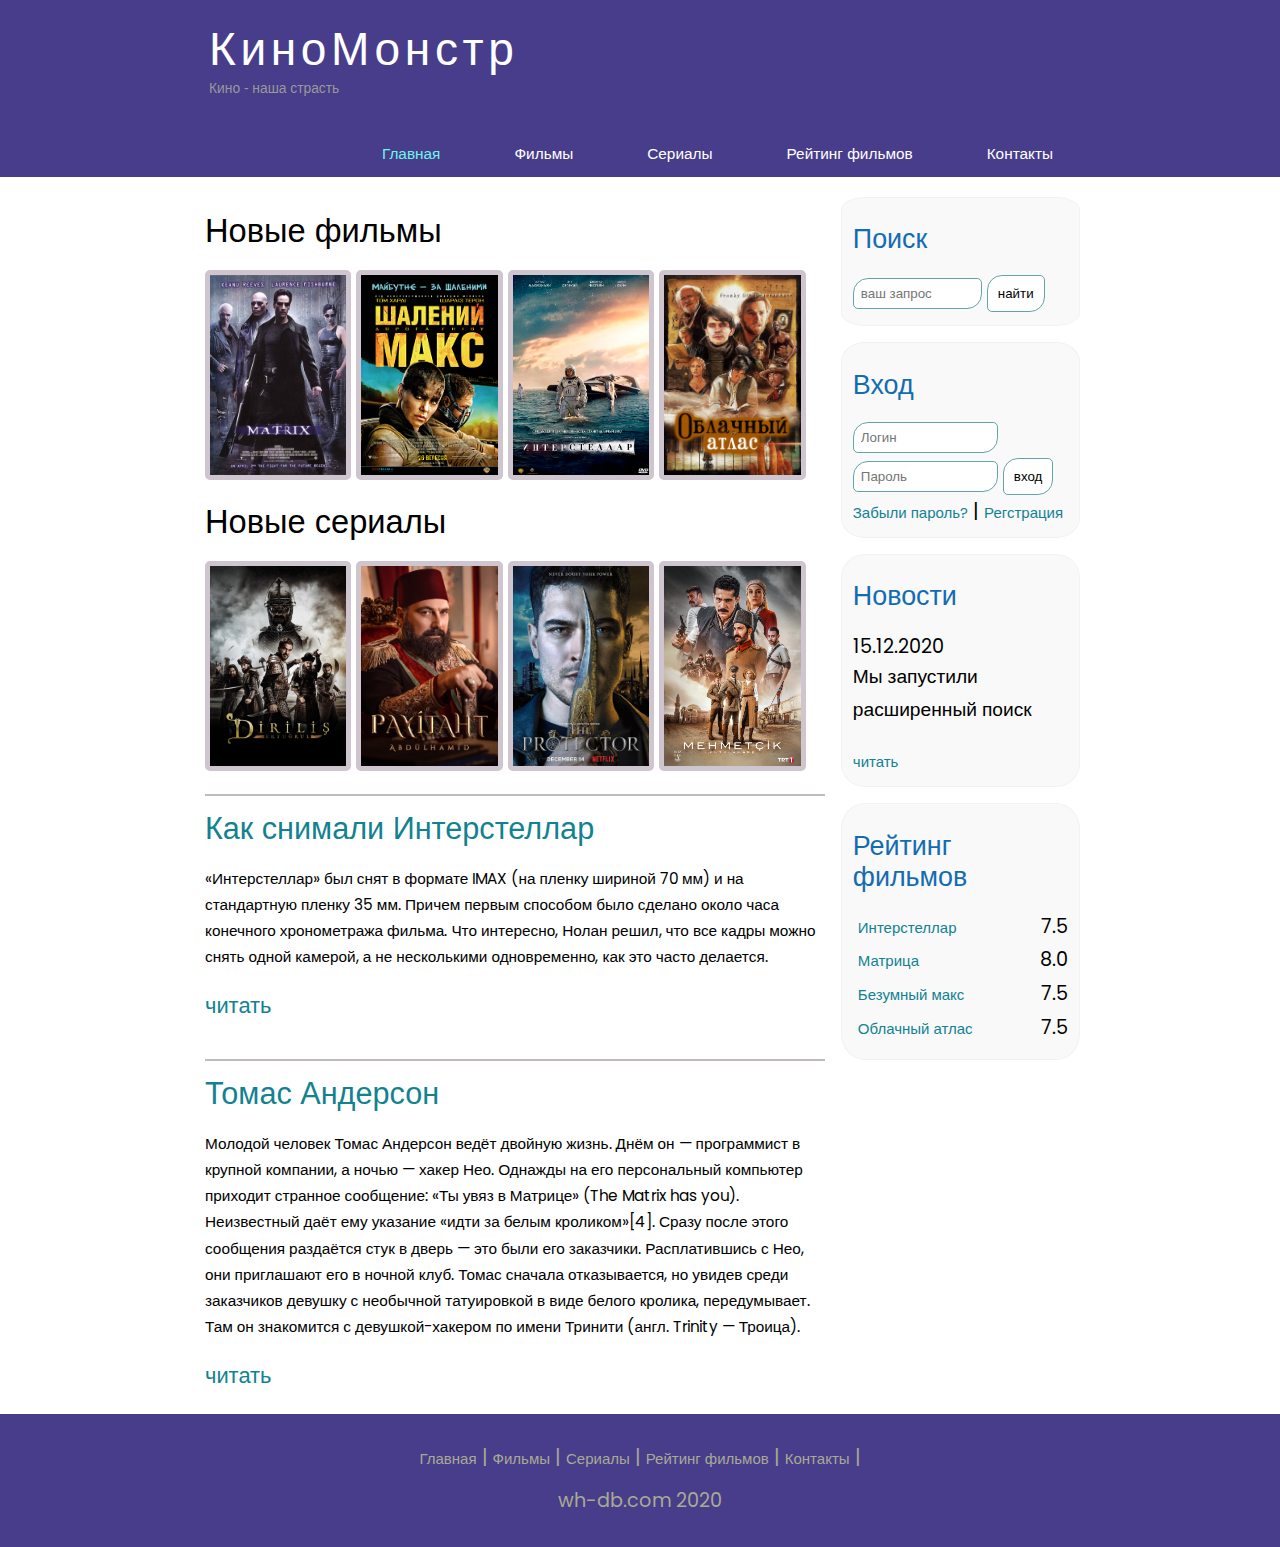
<file: assets2/index.html>
<!DOCTYPE html>
<html lang="ru">

<head>
    <meta charset="UTF-8">
    <meta name="viewport" content="width=device-width, initial-scale=1.0">
    <meta name="description" content="Кино монстр - это партал о кино">
    <title>Document</title>
    <meta name="keywords" content="фильмы, фильмы онлайн, hd" />
    <link rel="stylesheet" href="css/style.css" />

</head>

<body>
    <div class="main">
        <div class="header">
            <div class="logo">
                <div class="logo_text">
                    <h1><a href="/">КиноМонстр</a></h1>
                    <h2>Кино - наша страсть</h2>
                </div>
            </div>
            <div class="menubar">
                <div class="menubar">
                    <ul class="menu">
                        <li class="selected"><a href="#">Главная</a></li>
                        <li><a href="films.html">Фильмы</a></li>
                        <li><a href="#">Сериалы</a></li>
                        <li><a href="rating.html">Рейтинг фильмов</a></li>
                        <li><a href="contact.html">Контакты</a></li>
                    </ul>
                </div>
            </div>
        </div>
        <div class="site_content">
            <div class="sidebar_container">
                <div class="sidebar">
                    <h2>Поиск</h2>
                    <form action="#" method="POST" id="search_form">
                        <input type="search" name="search_field" placeholder="ваш запрос">
                        <input type="submit" class="btn" value="найти">
                    </form>
                </div>
                <div class="sidebar">
                    <h2>Вход</h2>
                    <form method="POST" action="#" id="login">
                        <input type="text" name="login_field" placeholder="Логин">
                        <input type="password" name="password_field" placeholder="Пароль">
                        <input type="submit" class="btn" value="вход">
                        <div class="lables_passreg_text">
                            <span><a href="#">Забыли пароль?</a></span> | <span> <a href="#">Регстрация</a></span>
                        </div>
                    </form>
                </div>
                <div class="sidebar">
                    <h2>Новости</h2>
                    <span>15.12.2020</span>
                    <p>Мы запустили расширенный поиск</p>
                    <a href="#">читать</a>
                </div>
                <div class="sidebar">
                    <h2>Рейтинг фильмов</h2>
                    <ul>
                        <li><a href="#">Интерстеллар</a><span class="rating_sidebar"> 7.5</span> </li>
                        <li><a href="#">Матрица </a><span class="rating_sidebar">8.0 </span> </li>
                        <li><a href="#">Безумный макс</a><span class="rating_sidebar">7.5 </span> </li>
                        <li><a href="#">Облачный атлас</a><span class="rating_sidebar">7.5 </span> </li>

                    </ul>
                </div>
            </div>
            <div class="content">
                <h1>Новые фильмы</h1>
                <div class="films_block">
                    <a href="#"> <img src="image/Matrix-DVD.jpg" alt=""></a>
                    <a href="#"> <img src="image/bezumnyimaks_3566518.jpg" alt=""></a>
                    <a href="show.html"> <img src="image/Interstellar_2014.jpg" alt=""></a>
                    <a href="#"> <img src="image/облачный-атлас-фрэнки-бо.jpg" alt=""></a>
                </div>
                <h1>Новые сериалы</h1>
                <div class="films_block">
                    <a href="#"> <img src="image/Ertugrul.jpg" alt=""></a>
                    <a href="#"> <img src="image/abdulhamid.jpg" alt=""></a>
                    <a href="#"> <img src="image/hakan.jpg" alt=""></a>
                    <a href="#"> <img src="image/mehmetcik.jpg" alt=""></a>
                </div>
                <div class="posts">
                    <hr>
                    <h2><a href="#">Как снимали Интерстеллар</a></h2>
                    <div class="posts_content">
                        <p>
                            «Интерстеллар» был снят в формате IMAX (на пленку шириной 70 мм) и на стандартную пленку 35
                            мм. Причем первым способом было сделано около часа конечного хронометража фильма. Что
                            интересно, Нолан решил, что все кадры можно снять одной камерой, а не несколькими
                            одновременно, как это часто делается.
                        </p>
                    </div>
                    <p> <a href="#">читать</a></p>
                </div>
                <div class="posts">
                    <hr>
                    <h2> <a href="#">Томас Андерсон</a></h2>
                    <div class="posts_content">
                        <p>
                            Молодой человек Томас Андерсон ведёт двойную жизнь. Днём он — программист в крупной
                            компании, а ночью — хакер Нео. Однажды на его персональный компьютер приходит странное
                            сообщение: «Ты увяз в Матрице» (The Matrix has you). Неизвестный даёт ему указание «идти за
                            белым кроликом»[4].

                            Сразу после этого сообщения раздаётся стук в дверь — это были его заказчики. Расплатившись с
                            Нео, они приглашают его в ночной клуб. Томас сначала отказывается, но увидев среди
                            заказчиков девушку с необычной татуировкой в виде белого кролика, передумывает. Там он
                            знакомится с девушкой-хакером по имени Тринити (англ. Trinity — Троица).
                        </p>
                    </div>
                    <p> <a href="#">читать</a></p>
                </div>
            </div>

        </div>
        <footer>
            <p>
                <a href="#">Главная</a> |
                <a href="#">Фильмы</a> |
                <a href="#">Сериалы</a> |
                <a href="#">Рейтинг фильмов</a> |
                <a href="#">Контакты</a> |
            </p>
            <p>wh-db.com 2020</p>
        </footer>
    </div>
</body>

</html>
</file>
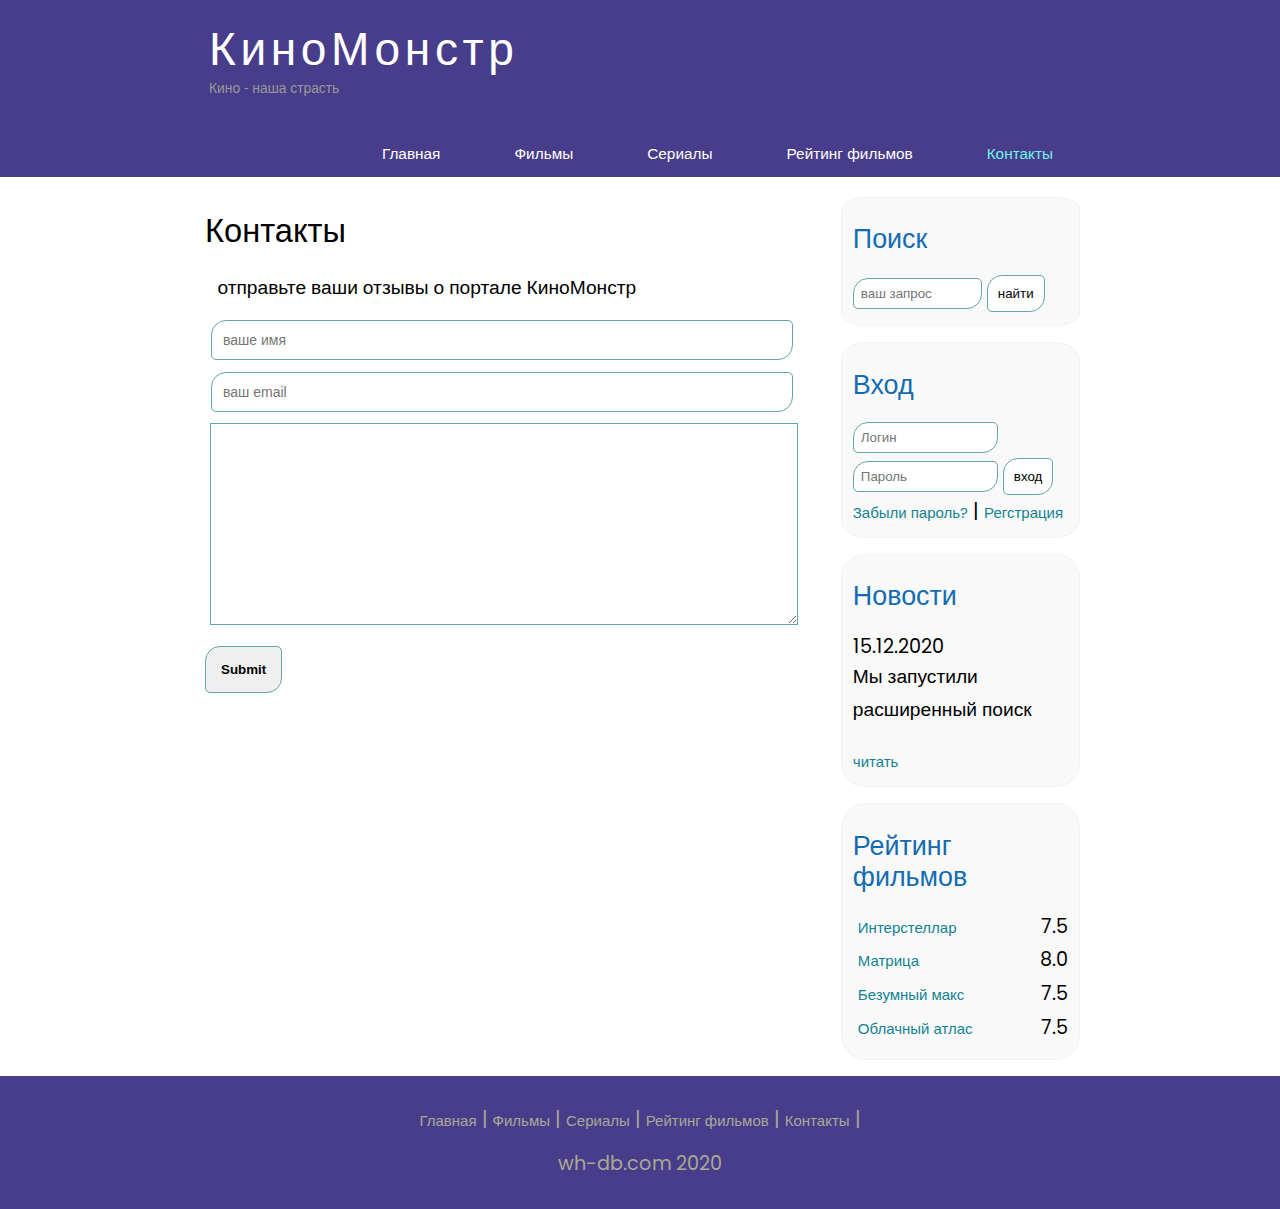
<file: assets2/contact.html>
<!DOCTYPE html>
<html lang="ru">

<head>
    <meta charset="UTF-8">
    <meta name="viewport" content="width=device-width, initial-scale=1.0">
    <meta name="description" content="Кино монстр - это партал о кино">
    <title>Contact</title>
    <meta name="keywords" content="фильмы, фильмы онлайн, hd" />
    <link rel="stylesheet" href="css/style.css" />

</head>

<body>
    <div class="main">
        <div class="header">
            <div class="logo">
                <div class="logo_text">
                    <h1><a href="/">КиноМонстр</a></h1>
                    <h2>Кино - наша страсть</h2>
                </div>
            </div>
            <div class="menubar">
                <div class="menubar">
                    <ul class="menu">
                        <li><a href="index.html">Главная</a></li>
                        <li><a href="films.html">Фильмы</a></li>
                        <li><a href="#">Сериалы</a></li>
                        <li><a href="rating.html">Рейтинг фильмов</a></li>
                        <li class="selected"><a href="#">Контакты</a></li>
                    </ul>
                </div>
            </div>
        </div>
        <div class="site_content">
            <div class="sidebar_container">
                <div class="sidebar">
                    <h2>Поиск</h2>
                    <form action="#" method="POST" id="search_form">
                        <input type="search" name="search_field" placeholder="ваш запрос">
                        <input type="submit" class="btn" value="найти">
                    </form>
                </div>
                <div class="sidebar">
                    <h2>Вход</h2>
                    <form method="POST" action="#" id="login">
                        <input type="text" name="login_field" placeholder="Логин">
                        <input type="password" name="password_field" placeholder="Пароль">
                        <input type="submit" class="btn" value="вход">
                        <div class="lables_passreg_text">
                            <span><a href="#">Забыли пароль?</a></span> | <span> <a href="#">Регстрация</a></span>
                        </div>
                    </form>
                </div>
                <div class="sidebar">
                    <h2>Новости</h2>
                    <span>15.12.2020</span>
                    <p>Мы запустили расширенный поиск</p>
                    <a href="#">читать</a>
                </div>
                <div class="sidebar">
                    <h2>Рейтинг фильмов</h2>
                    <ul>
                        <li><a href="#">Интерстеллар</a><span class="rating_sidebar"> 7.5</span> </li>
                        <li><a href="#">Матрица </a><span class="rating_sidebar">8.0 </span> </li>
                        <li><a href="#">Безумный макс</a><span class="rating_sidebar">7.5 </span> </li>
                        <li><a href="#">Облачный атлас</a><span class="rating_sidebar">7.5 </span> </li>

                    </ul>
                </div>
            </div>
            <div class="content">
                <div class="contact">
                    <h1>Контакты</h1>
                    <div class="contact_text">
                        отправьте ваши отзывы о портале КиноМонстр
                    </div>
                    <form method="POST" action="#">
                        <input type="text" placeholder="ваше имя">
                        <input type="email" placeholder="ваш email">
                        <textarea name="review_text"></textarea>
                        <input type="submit">
                    </form>
                </div>

            </div>
        </div>
        <footer>
            <p>
                <a href="#">Главная</a> |
                <a href="#">Фильмы</a> |
                <a href="#">Сериалы</a> |
                <a href="#">Рейтинг фильмов</a> |
                <a href="#">Контакты</a> |
            </p>
            <p>wh-db.com 2020</p>
        </footer>
    </div>
</body>

</html>
</file>
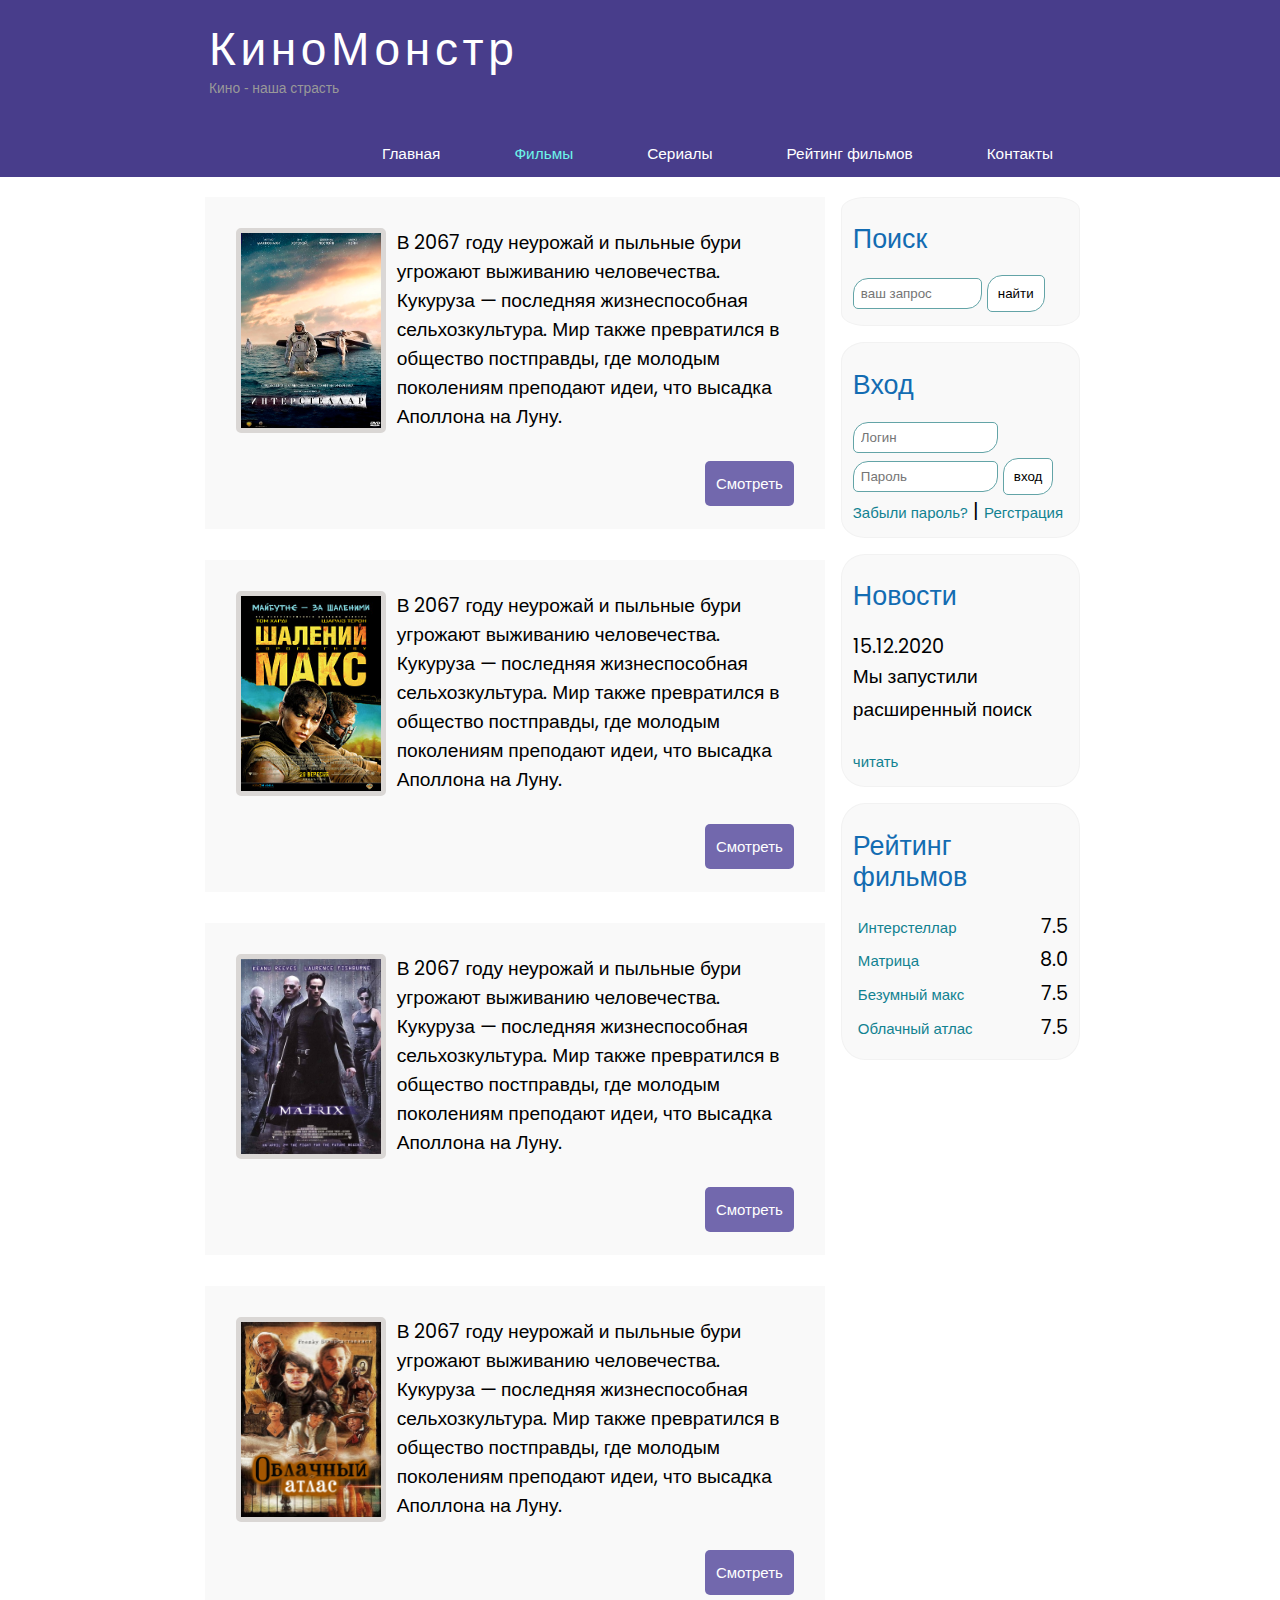
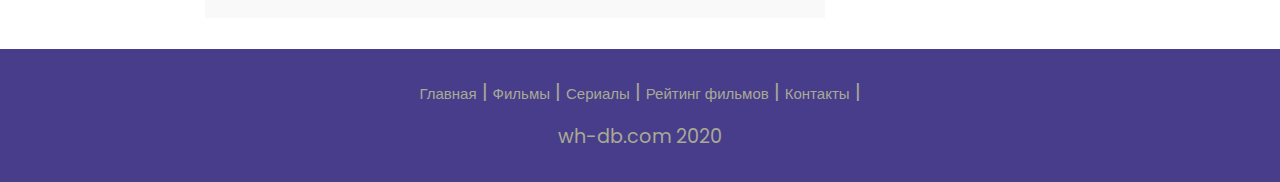
<file: assets2/films.html>
<!DOCTYPE html>
<html lang="ru">

<head>
    <meta charset="UTF-8">
    <meta name="viewport" content="width=device-width, initial-scale=1.0">
    <meta name="description" content="Кино монстр - это партал о кино">
    <title> Films</title>
    <meta name="keywords" content="фильмы, фильмы онлайн, hd" />
    <link rel="stylesheet" href="css/style.css" />

</head>

<body>
    <div class="main">
        <div class="header">
            <div class="logo">
                <div class="logo_text">
                    <h1><a href="/">КиноМонстр</a></h1>
                    <h2>Кино - наша страсть</h2>
                </div>
            </div>
            <div class="menubar">
                <div class="menubar">
                    <ul class="menu">
                        <li><a href="index.html">Главная</a></li>
                        <li class="selected"><a href="#">Фильмы</a></li>
                        <li><a href="#">Сериалы</a></li>
                        <li><a href="rating.html">Рейтинг фильмов</a></li>
                        <li><a href="contact.html">Контакты</a></li>
                    </ul>
                </div>
            </div>
        </div>
        <div class="site_content">
            <div class="sidebar_container">
                <div class="sidebar">
                    <h2>Поиск</h2>
                    <form action="#" method="POST" id="search_form">
                        <input type="search" name="search_field" placeholder="ваш запрос">
                        <input type="submit" class="btn" value="найти">
                    </form>
                </div>
                <div class="sidebar">
                    <h2>Вход</h2>
                    <form method="POST" action="#" id="login">
                        <input type="text" name="login_field" placeholder="Логин">
                        <input type="password" name="password_field" placeholder="Пароль">
                        <input type="submit" class="btn" value="вход">
                        <div class="lables_passreg_text">
                            <span><a href="#">Забыли пароль?</a></span> | <span> <a href="#">Регстрация</a></span>
                        </div>
                    </form>
                </div>
                <div class="sidebar">
                    <h2>Новости</h2>
                    <span>15.12.2020</span>
                    <p>Мы запустили расширенный поиск</p>
                    <a href="#">читать</a>
                </div>
                <div class="sidebar">
                    <h2>Рейтинг фильмов</h2>
                    <ul>
                        <li><a href="#">Интерстеллар</a><span class="rating_sidebar"> 7.5</span> </li>
                        <li><a href="#">Матрица </a><span class="rating_sidebar">8.0 </span> </li>
                        <li><a href="#">Безумный макс</a><span class="rating_sidebar">7.5 </span> </li>
                        <li><a href="#">Облачный атлас</a><span class="rating_sidebar">7.5 </span> </li>

                    </ul>
                </div>
            </div>
            <div class="content">
                <div class="info_film">
                    <img src="image/Interstellar_2014.jpg" alt="">
                    В 2067 году неурожай и пыльные бури угрожают выживанию человечества. Кукуруза — последняя
                    жизнеспособная сельхозкультура. Мир также превратился в общество постправды, где молодым поколениям
                    преподают идеи, что высадка Аполлона на Луну.
                    <div class="button">
                        <a href="show.html">Смотреть</a>
                    </div>
                </div>
                <div class="info_film">
                    <img src="image/bezumnyimaks_3566518.jpg" alt="">
                    В 2067 году неурожай и пыльные бури угрожают выживанию человечества. Кукуруза — последняя
                    жизнеспособная сельхозкультура. Мир также превратился в общество постправды, где молодым поколениям
                    преподают идеи, что высадка Аполлона на Луну.
                    <div class="button">
                        <a href="#">Смотреть</a>
                    </div>
                </div>
                <div class="info_film">
                    <img src="image/Matrix-DVD.jpg" alt="">
                    В 2067 году неурожай и пыльные бури угрожают выживанию человечества. Кукуруза — последняя
                    жизнеспособная сельхозкультура. Мир также превратился в общество постправды, где молодым поколениям
                    преподают идеи, что высадка Аполлона на Луну.
                    <div class="button">
                        <a href="#">Смотреть</a>
                    </div>
                </div>
                <div class="info_film">
                    <img src="image/облачный-атлас-фрэнки-бо.jpg" alt="">
                    В 2067 году неурожай и пыльные бури угрожают выживанию человечества. Кукуруза — последняя
                    жизнеспособная сельхозкультура. Мир также превратился в общество постправды, где молодым поколениям
                    преподают идеи, что высадка Аполлона на Луну.
                    <div class="button">
                        <a href="#">Смотреть</a>
                    </div>
                </div>
            </div>
        </div>
        <footer>
            <p>
                <a href="#">Главная</a> |
                <a href="#">Фильмы</a> |
                <a href="#">Сериалы</a> |
                <a href="#">Рейтинг фильмов</a> |
                <a href="#">Контакты</a> |
            </p>
            <p>wh-db.com 2020</p>
        </footer>
    </div>
</body>

</html>
</file>
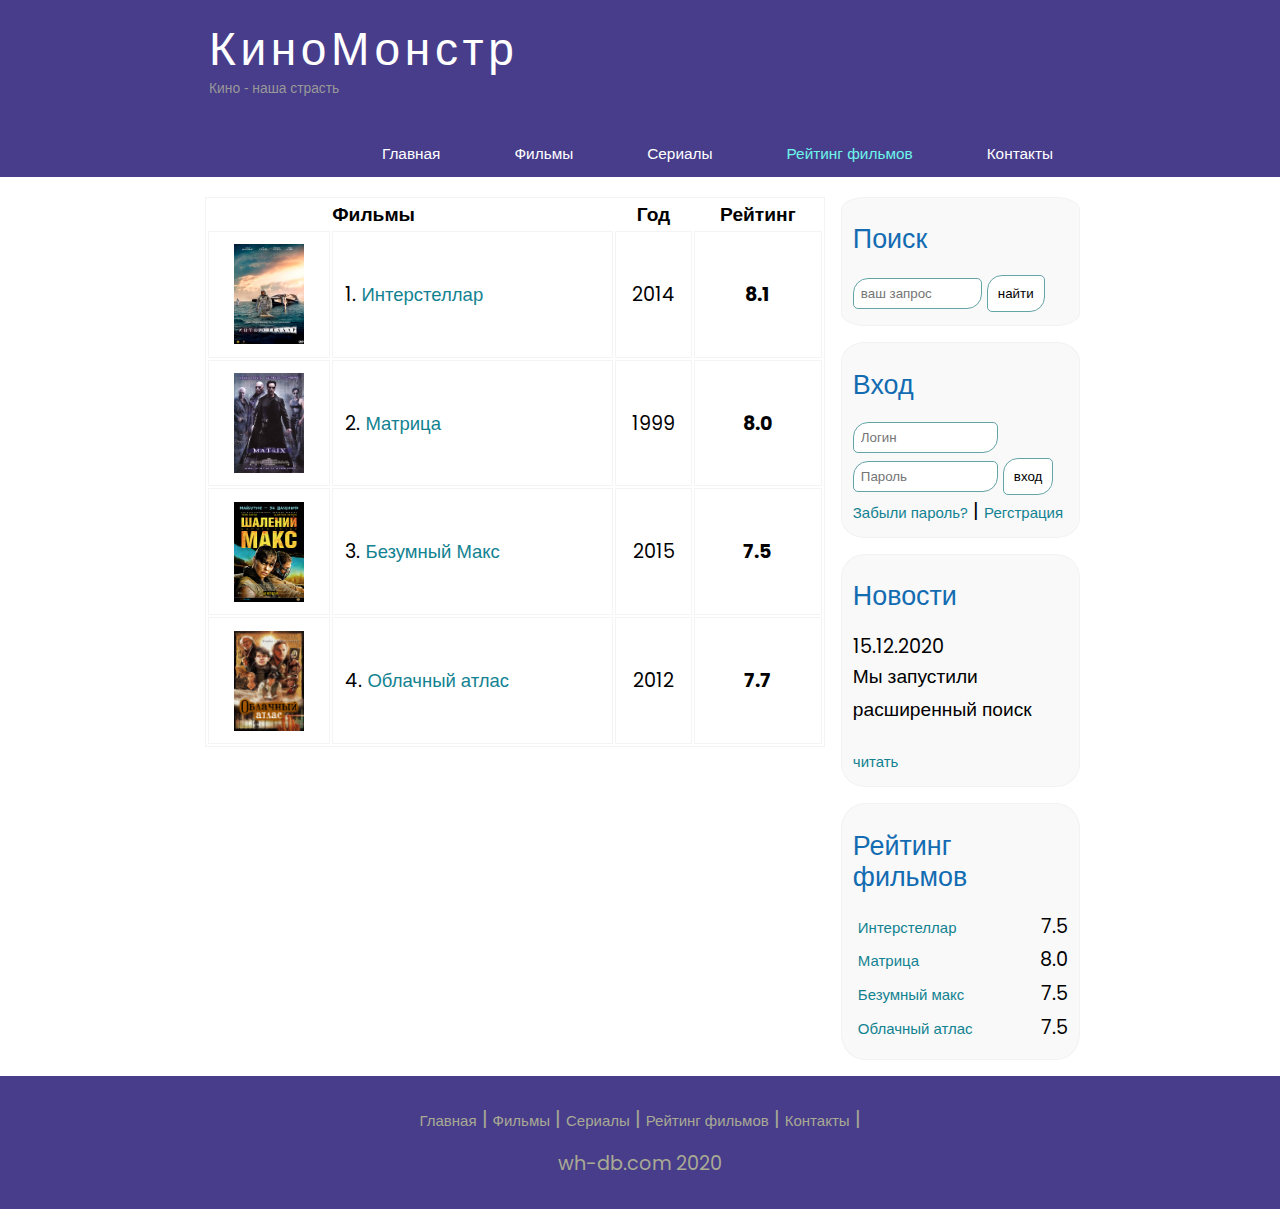
<file: assets2/rating.html>
<!DOCTYPE html>
<html lang="ru">

<head>
    <meta charset="UTF-8">
    <meta name="viewport" content="width=device-width, initial-scale=1.0">
    <meta name="description" content="Кино монстр - это партал о кино">
    <title>Rating of film</title>
    <meta name="keywords" content="фильмы, фильмы онлайн, hd" />
    <link rel="stylesheet" href="css/style.css" />

</head>

<body>
    <div class="main">
        <div class="header">
            <div class="logo">
                <div class="logo_text">
                    <h1><a href="/">КиноМонстр</a></h1>
                    <h2>Кино - наша страсть</h2>
                </div>
            </div>
            <div class="menubar">
                <div class="menubar">
                    <ul class="menu">
                        <li><a href="index.html">Главная</a></li>
                        <li><a href="films.html">Фильмы</a></li>
                        <li><a href="3">Сериалы</a></li>
                        <li class="selected"><a href="#">Рейтинг фильмов</a></li>
                        <li><a href="contact.html">Контакты</a></li>
                    </ul>
                </div>
            </div>
        </div>
        <div class="site_content">
            <div class="sidebar_container">
                <div class="sidebar">
                    <h2>Поиск</h2>
                    <form action="#" method="POST" id="search_form">
                        <input type="search" name="search_field" placeholder="ваш запрос">
                        <input type="submit" class="btn" value="найти">
                    </form>
                </div>
                <div class="sidebar">
                    <h2>Вход</h2>
                    <form method="POST" action="#" id="login">
                        <input type="text" name="login_field" placeholder="Логин">
                        <input type="password" name="password_field" placeholder="Пароль">
                        <input type="submit" class="btn" value="вход">
                        <div class="lables_passreg_text">
                            <span><a href="#">Забыли пароль?</a></span> | <span> <a href="#">Регстрация</a></span>
                        </div>
                    </form>
                </div>
                <div class="sidebar">
                    <h2>Новости</h2>
                    <span>15.12.2020</span>
                    <p>Мы запустили расширенный поиск</p>
                    <a href="#">читать</a>
                </div>
                <div class="sidebar">
                    <h2>Рейтинг фильмов</h2>
                    <ul>
                        <li><a href="#">Интерстеллар</a><span class="rating_sidebar"> 7.5</span> </li>
                        <li><a href="#">Матрица </a><span class="rating_sidebar">8.0 </span> </li>
                        <li><a href="#">Безумный макс</a><span class="rating_sidebar">7.5 </span> </li>
                        <li><a href="#">Облачный атлас</a><span class="rating_sidebar">7.5 </span> </li>

                    </ul>
                </div>
            </div>
            <div class="content">
                <table>
                    <tr>
                        <th></th>
                        <th>Фильмы</th>
                        <th class="center">Год</th>
                        <th class="center">Рейтинг</th>
                    </tr>
                    <tr>
                        <td class="center"><img src="image/Interstellar_2014.jpg" alt=""></td>
                        <td>1. <a href="show.html">Интерстеллар</a></td>
                        <td class="center">2014</td>
                        <td class="center rating">8.1</td>
                    </tr>
                    <tr>
                        <td class="center"><img src="image/Matrix-DVD.jpg" alt=""></td>
                        <td>2. <a href="#">Матрица</a></td>
                        <td class="center">1999</td>
                        <td class="center rating">8.0</td>
                    </tr>
                    <tr>
                        <td class="center"><img src="image/bezumnyimaks_3566518.jpg" alt=""></td>
                        <td>3. <a href="#"> Безумный Макс</a></td>
                        <td class="center">2015</td>
                        <td class="center rating">7.5</td>
                    </tr>
                    <tr>
                        <td class="center"><img src="image/облачный-атлас-фрэнки-бо.jpg" alt=""></td>
                        <td>4. <a href="#"> Облачный атлас</a></td>
                        <td class="center">2012</td>
                        <td class="center rating">7.7</td>
                    </tr>
                </table>


            </div>
        </div>
        <footer>
            <p>
                <a href="#">Главная</a> |
                <a href="#">Фильмы</a> |
                <a href="#">Сериалы</a> |
                <a href="#">Рейтинг фильмов</a> |
                <a href="#">Контакты</a> |
            </p>
            <p>wh-db.com 2020</p>
        </footer>
    </div>
</body>

</html>
</file>
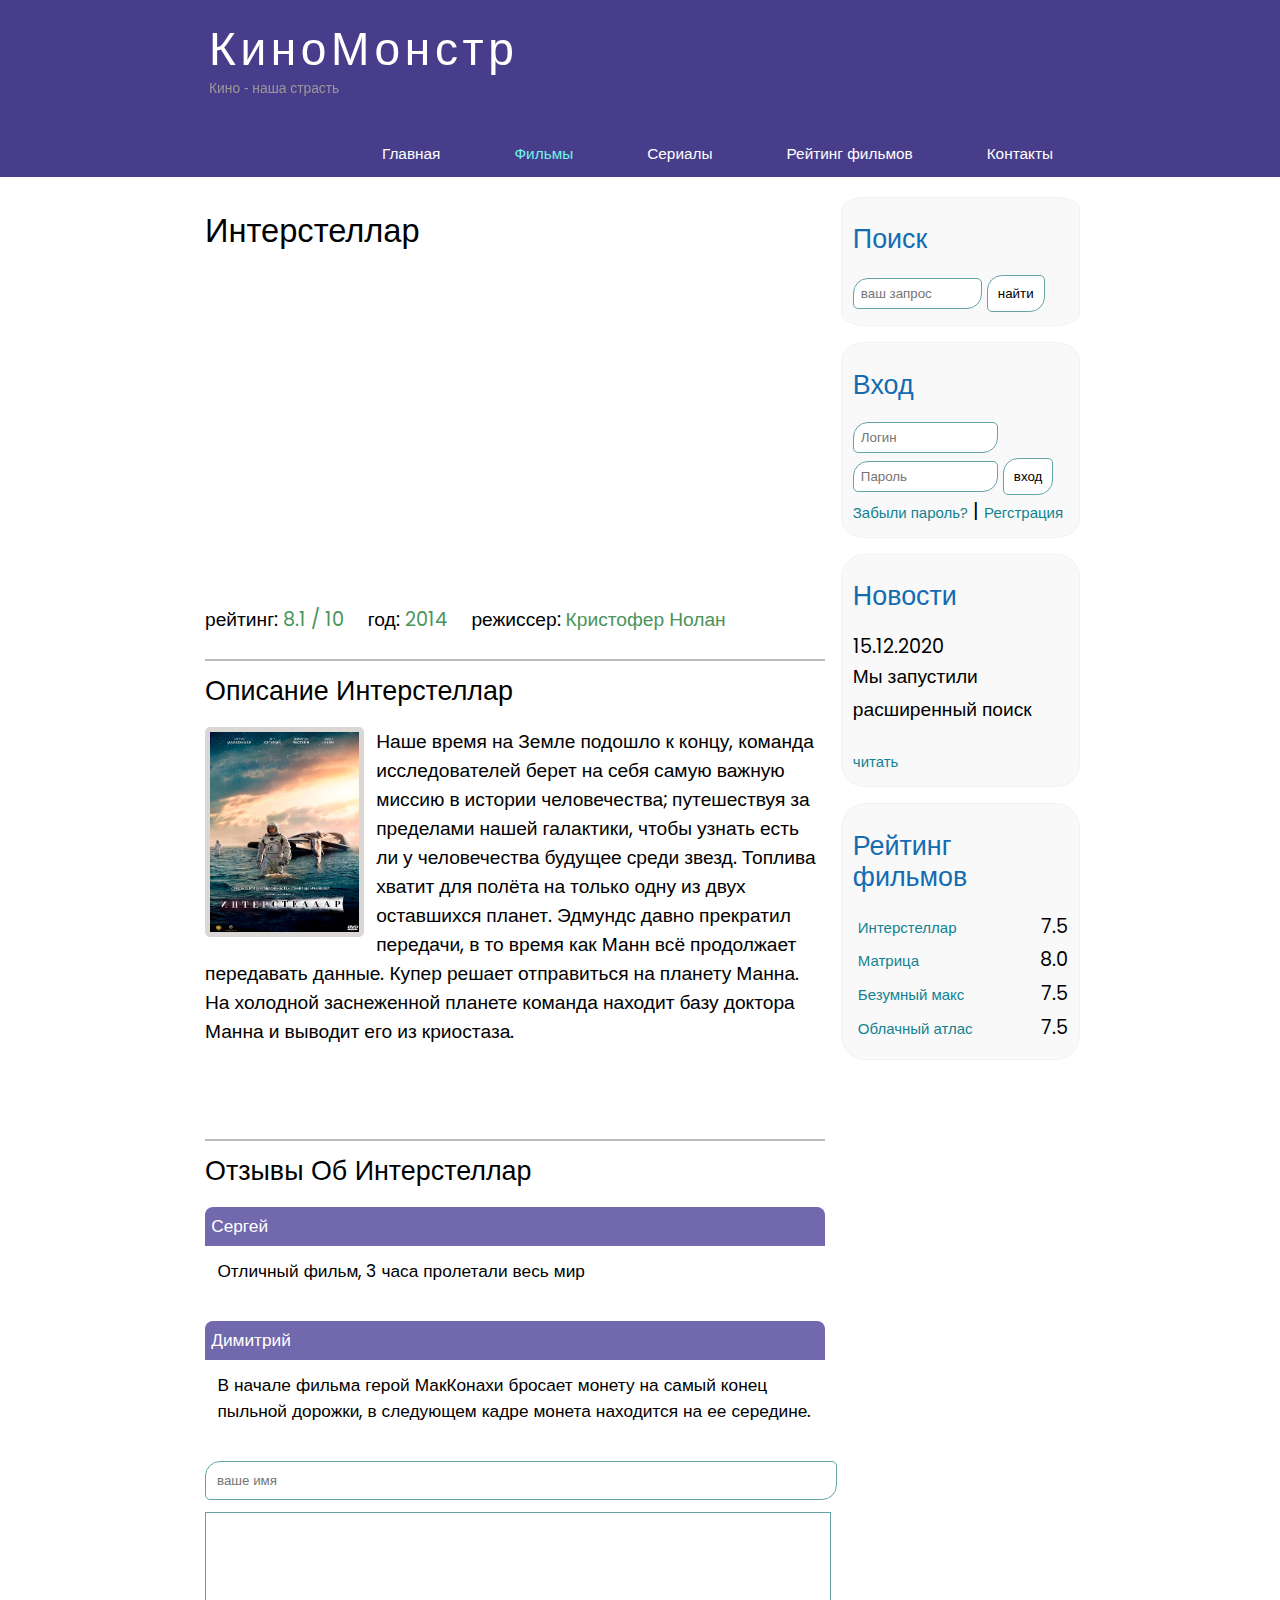
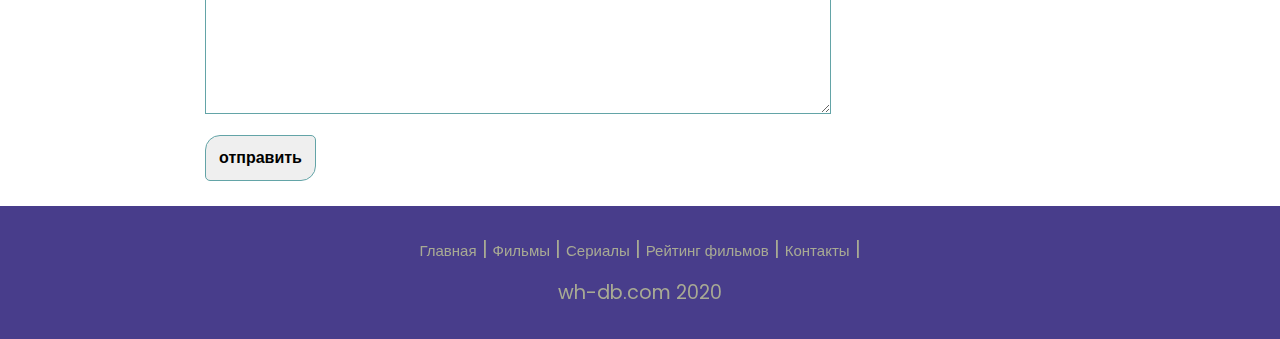
<file: assets2/show.html>
<!DOCTYPE html>
<html lang="ru">

<head>
    <meta charset="UTF-8">
    <meta name="viewport" content="width=device-width, initial-scale=1.0">
    <meta name="description" content="Кино монстр - это партал о кино">
    <title>Document Show</title>
    <meta name="keywords" content="фильмы, фильмы онлайн, hd" />
    <link rel="stylesheet" href="css/style.css" />

</head>

<body>
    <div class="main">
        <div class="header">
            <div class="logo">
                <div class="logo_text">
                    <h1><a href="/">КиноМонстр</a></h1>
                    <h2>Кино - наша страсть</h2>
                </div>
            </div>
            <div class="menubar">
                <div class="menubar">
                    <ul class="menu">
                        <li><a href="index.html">Главная</a></li>
                        <li class="selected"><a href="films.html">Фильмы</a></li>
                        <li><a href="#">Сериалы</a></li>
                        <li><a href="rating.html">Рейтинг фильмов</a></li>
                        <li><a href="contact.html">Контакты</a></li>
                    </ul>
                </div>
            </div>
        </div>
        <div class="site_content">
            <div class="sidebar_container">
                <div class="sidebar">
                    <h2>Поиск</h2>
                    <form action="#" method="POST" id="search_form">
                        <input type="search" name="search_field" placeholder="ваш запрос">
                        <input type="submit" class="btn" value="найти">
                    </form>
                </div>
                <div class="sidebar">
                    <h2>Вход</h2>
                    <form method="POST" action="#" id="login">
                        <input type="text" name="login_field" placeholder="Логин">
                        <input type="password" name="password_field" placeholder="Пароль">
                        <input type="submit" class="btn" value="вход">
                        <div class="lables_passreg_text">
                            <span><a href="#">Забыли пароль?</a></span> | <span> <a href="#">Регстрация</a></span>
                        </div>
                    </form>
                </div>
                <div class="sidebar">
                    <h2>Новости</h2>
                    <span>15.12.2020</span>
                    <p>Мы запустили расширенный поиск</p>
                    <a href="#">читать</a>
                </div>
                <div class="sidebar">
                    <h2>Рейтинг фильмов</h2>
                    <ul>
                        <li><a href="#">Интерстеллар</a><span class="rating_sidebar"> 7.5</span> </li>
                        <li><a href="#">Матрица </a><span class="rating_sidebar">8.0 </span> </li>
                        <li><a href="#">Безумный макс</a><span class="rating_sidebar">7.5 </span> </li>
                        <li><a href="#">Облачный атлас</a><span class="rating_sidebar">7.5 </span> </li>

                    </ul>
                </div>
            </div>
            <div class="content">
                <h1>Интерстеллар</h1>
                <iframe width="560" height="315" src="https://www.youtube.com/embed/N0mAYAGBy_g" frameborder="0"
                    allow="accelerometer; autoplay; clipboard-write; encrypted-media; gyroscope; picture-in-picture"
                    allowfullscreen></iframe>
                <div class="info_film_page">
                    <span class="label">рейтинг: </span><span class="value">8.1 / 10</span>
                    <span class="label">год: </span><span class="value">2014</span>
                    <span class="label">режиссер: </span><span class="value">Кристофер Нолан</span>

                </div>
                <hr>
                <h2>Описание Интерстеллар</h2>
                <div class="description_film">
                    <img src="image/Interstellar_2014.jpg" alt="">
                    Наше время на Земле подошло к концу, команда исследователей берет на себя самую важную миссию в
                    истории человечества; путешествуя за пределами нашей галактики, чтобы узнать есть ли у человечества
                    будущее среди звезд.
                    Топлива хватит для полёта на только одну из двух оставшихся планет. Эдмундс давно прекратил
                    передачи, в то время как Манн всё продолжает передавать данные. Купер решает отправиться на планету
                    Манна. На холодной заснеженной планете команда находит базу доктора Манна и выводит его из
                    криостаза.
                </div>
                <hr>
                <h2>Отзывы Об Интерстеллар</h2>
                <div class="reviews">
                    <div class="review_name">
                        Сергей
                    </div>
                    <div class="review_text">
                        Отличный фильм, 3 часа пролетали весь мир
                    </div>
                </div>
                <div class="reviews">
                    <div class="review_name">
                        Димитрий
                    </div>
                    <div class="review_text">
                        В начале фильма герой МакКонахи бросает монету на самый конец пыльной дорожки, в следующем кадре
                        монета находится на ее середине.
                    </div>
                </div>
                <div class="send">
                    <form method="POST" action="#" id="review">
                        <input type="text" name="review_name" placeholder="ваше имя">
                        <textarea name="review_text"></textarea>
                        <input type="submit" name="" value="отправить">
                    </form>
                </div>
            </div>

        </div>
        <footer>
            <p>
                <a href="#">Главная</a> |
                <a href="#">Фильмы</a> |
                <a href="#">Сериалы</a> |
                <a href="#">Рейтинг фильмов</a> |
                <a href="#">Контакты</a> |
            </p>
            <p>wh-db.com 2020</p>
        </footer>
    </div>
</body>

</html>
</file>
<file: assets2/css/style.css>
@import url('https://fonts.googleapis.com/css2?family=Poppins:wght@100;200;400;500;600;900&display=swap');


* {
    margin: 0;
    padding: 0;
}

body {
    font-family: 'Poppins', sans-serif;
    font-size: 1.2em;
    background-color: #fff;
}




input[type="password"],
input[type="search"],
input[type="text"] {
    color: #5d5d5d;
    width: 60%;
    padding: 7px;
    border-radius: 15px 5px;
    margin-bottom: 5px;
}



input,
textarea {
    outline: none;
    border: none;
    border: 1px solid #63a4a7;
}

input[type="submit"]:hover {
    background-color: darkslateblue;
    color: #fff;
}

input[type="submit"] {
    border-radius: 15px 5px;
    padding: 10px;
}

input[type="email"] {
    border-radius: 15px 5px;
    padding: 7px;
}

h1,
h2 {
    font: normal 170% "century gothic", arial;
    margin: 0 0 15px 0;
    padding: 15px 0 5px 0;
    color: #000;
}

h2 {
    font-size: 140%;
}

a {
    outline: none;
    text-decoration: none;
    font-size: 15px;
    color: #128291;
}

a:hover {
    color: rgb(155, 45, 45);
}

p {
    padding: 0 0 20px 0;
    line-height: 1.7em;
}

ul {
    margin: 2px 0 22px 17px;
}

ul li {
    margin: 0 0 6px 0;
    padding: 0 0 4px 5px;
    line-height: 1.5em;
}

hr {
    border: 1px solid #c0baba;
}

img {
    width: 28%;
    height: 170px;
    background-size: cover;
}

.header {
    background-color: darkslateblue;
    height: 177px;
    font-size: 0.8em;
    margin-left: 0px;
    margin-left: 0px;
    min-width: 900px;
}

.main,
.logo,
.menubar,
.site_content,
.footer {
    margin-left: auto;
    margin-right: auto;
}

.logo {
    width: 880px;
    padding-bottom: 40px;
}

.logo h1,
.logo h2 {
    font: normal 300% 'centery', arial, sans-serif;
    margin: 0 0 0 9px;
}

.logo_text h1,
.logo_text h1 a,
.logo_text h1 a:hover {
    padding: 22px 0 0 0;
    color: #fff;
    letter-spacing: 0.1em;
    text-decoration: none;
}

.logo_text h1 a {
    font-size: inherit;
}

.logo_text h2 {
    font-size: 0.9em;
    padding: 4px 0 0 0;
    color: #999;
}

.menubar {
    width: 900px;
    height: 46px;
}

ul.menu {
    float: right;
}

ul.menu li {
    float: left;
    padding: 0 0 0 9px;
    list-style: none;
    margin: 1px 2px 0 0;
}

ul.menu li a {
    font: normal 100% 'trebuchet ms ', sans-serif;
    display: block;
    height: 20px;
    padding: 6px 35px 5px 28px;
    color: #fff;
    text-decoration: none;
}

ul.menu li.selected a {
    color: #6df5e9;
}

ul.menu li a:hover {
    color: #e4ec04;
}

.site_content {
    width: 880px;
    overflow: hidden;
    margin: 20px auto 0 auto;
    background-color: white;
}

.sidebar_container {
    float: right;
    width: 224px;
}

.sidebar {
    float: right;
    width: 215px;
    padding: 5%;
    margin: 0 0 16px 0;
    border: 1px solid #f2f2f2;
    background-color: #f9f9f9;
    border-radius: 10%;
}

.btn {
    padding: 8px;
    background-color: white;
    cursor: pointer;
    padding-right: 9px;
}



.sidebar h2 {
    color: #136cb2;
}

.lables_passreg_tex {
    font-size: 5px;
    margin-top: 3%;
    margin-left: 2%;
}

.sidebar ul {
    margin: 0;
}

.sidebar ul li {
    list-style-type: none;
    margin: 0 0 0 0;
}

.sidebar .rating_sidebar {
    float: right;
}

.content {
    text-align: left;
    width: 620px;
    padding: 0 0 0 5px;
    float: left;
}

.content a {
    text-decoration: none;
}

.films_block img {
    width: 22%;
    height: 200px;
    background-size: cover;
    border-radius: 5px;
    border: 5px solid rgba(150, 131, 150, 0.467);
}

.films_block {
    margin-top: 5px;
}

.posts hr {
    margin-top: 15px;
}

.posts a {
    font-size: 114%;
}

.posts .posts_content {
    font-size: 0.8em;
}

.info_film_page {
    margin-top: 2%;
    margin-bottom: 4%;
}

.info_film_page .label {
    font-size: 1em;
}

.info_film_page .value {
    font-size: 1em;
    color: #49945a;
    margin-right: 3%;
}

.description_film {
    margin-bottom: 15%;
}

.description_film img {
    width: 24%;
    height: 200px;
    background-size: cover;
    float: left;
    margin-right: 2%;
    border-radius: 5px;
    border: 5px solid #dad7d5;
}

.reviews {
    margin-bottom: 4%;
    font-size: 0.9em;
}

.reviews .review_name {
    background-color: #7268ad;
    color: #fff;
    padding: 1%;
    border-top-left-radius: 8px;
    border-top-right-radius: 8px;
}

.reviews .review_text {
    padding-top: 2%;
    padding-bottom: 2%;
    padding-left: 2%;
}

.send {
    margin-bottom: 4%;
}

.send input[type="text"],
textarea {
    margin-bottom: 2%;
}

.send input[type="text"] {
    width: 98%;
    padding: 11px;
}

.send textarea {
    width: 624px;
    height: 200px;
}

.send input[type="submit"] {
    padding: 13px;
    font-weight: 600;
    font-size: 16px;
}

.contact_text {
    padding-top: 0.5%;
    padding-bottom: 2%;
    padding-left: 2%;
}

.contact input[type="text"],
.contact input[type="email"] {
    width: 90%;
    padding: 11px;
    font-size: 14px;
    margin: 6px;
}

.contact textarea {
    width: 586px;
    height: 200px;
    margin-top: 5px;
    margin-left: 5px;
}

.contact input[type="submit"] {
    padding: 15px;
    font-weight: 700;
}

.info_film img {
    width: 25%;
    height: 195px;
    background-size: cover;
    border: 5px solid #dad7d5;
    float: left;
    margin-right: 2%;
    border-radius: 5px;
}

.info_film {
    margin-bottom: 5%;
    background-color: #f9f9f9;
    padding: 5%;
    height: 270px;
}

.info_film .button {
    background-color: #7268ad;
    padding: 2%;
    color: #fff;
    border-radius: 5px;
    float: right;
    margin-top: 5%;
    clear: both;
    font-size: 0.8em;
}

.button a {
    color: white;
}

.info_film .button:hover {
    background-color: rgba(2, 37, 112, 0.699);
}

table {
    width: 100%;
    border: 1px solid #f4f4f4;
}

td {
    padding: 2%;
    border: 1px solid #f4f4f4;
}

td img {
    width: 70px;
    vertical-align: middle;
    height: 100px;
}

table a {
    font-size: 18.5px;
}

.center {
    text-align: center;
}

.rating {
    font-weight: bold;
}

footer {
    width: 100%;
    height: 100px;
    padding: 28px 0 5px 0;
    text-align: center;
    background-color: darkslateblue;
    color: #a8aa94;
    margin-left: 0px;
    margin-right: 0px;
    min-width: 900px;
}

footer a {
    color: #a8aa94;
    text-decoration: none;
}

footer a:hover {
    color: #fff;
}

footer p {
    padding: 0 0 10px 0;
}

/* Css mobile */

@media only screen and (min-device-width :320px) and (max-device-width :568px) {
    .header {
        background-color: #257965;
        min-width: 100%;
        height: 20%;
        text-align: center;
    }

    .logo {
        width: 100%;
    }

    .site_content {
        width: 100%;
    }

    .menubar {
        width: 100%;
        height: 100%;
    }

    .site_content {
        width: 100%;
        text-align: center;
    }

    .sidebar_container {
        display: none;
    }

    .content {
        width: 100%;
        text-align: center;
    }

    footer {
        display: none;
    }

    ul.menu {
        float: none;
    }

    ul.menu li {
        margin: 0;
        padding: 0;
        float: none;
    }

    .logo h1 {
        font: normal 235% "century gothic ", arial, sans-serif;
    }

    .logo h2 {
        font: normal 100% "century gothic ", arial, sans-serif;
        color: white;
    }

    .content h1,
    h1 {
        font: normal 110% "century gothic ", arial;
    }

    .films_block img {
        width: 40%;
    }

    .posts_content p {
        line-height: 1.5em;
        padding: 3%;
        text-align: left;
    }

    .posts p {
        font-size: 120%;
    }

    .posts p a {
        font-size: 100%;
    }

    /* Info film */
    .info_film {
        float: none;
        height: 100%;

    }

    .info_film img {
        width: 75%;
        height: 340px;
        margin-bottom: 5%;
        margin-left: 30px;
        margin-right: 40px;
    }

    .info_film .button {
        float: none;
    }

    /* Rating */
    table {
        display: block;
    }

    th {
        font-size: 75%;
        text-align: left;
    }

    td a {
        font-size: 88%;
    }

    td {
        padding: 0;
        margin: 0;
        font-size: 95%, italic;
        text-align: left
    }

    /* Show Page */
    iframe {
        width: 88%;
        height: 100%;
    }

    .description_film {
        width: 90%;
        text-align: left;
        margin-left: 2%;
    }

    .description_film img {
        float: none;
        width: 72%;
        height: 280px;
        display: block;
        margin-left: 35px;
        margin-bottom: 5%;
    }

    .reviews {
        text-align: left;
        width: 96%;
    }

    .send input[type="text"] {
        width: 83%;
    }

    .send textarea {
        width: 89%;
    }

    /* contact */
    .contact input[type="text"],
    .contact input[type="email"] {
        width: 84%;
    }

    .contact textarea {
        width: 88%;
    }
}
</file>
